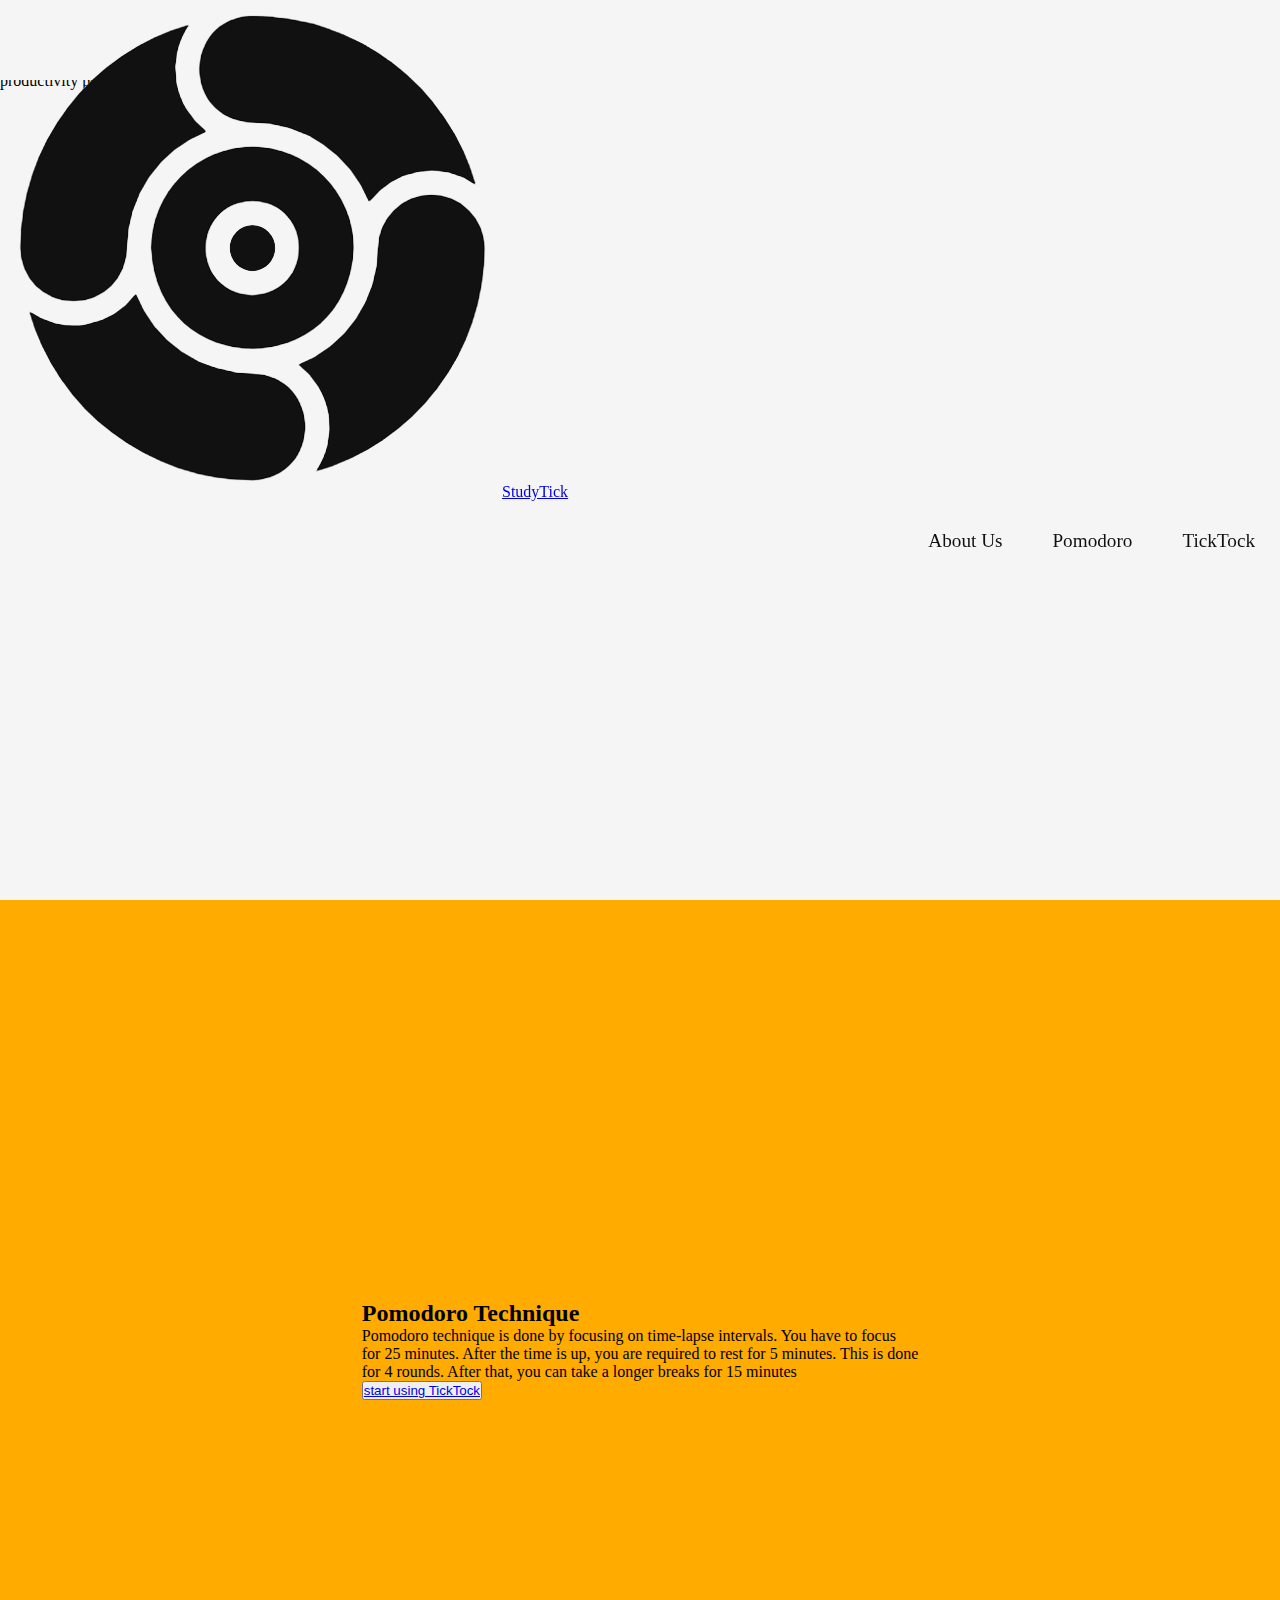
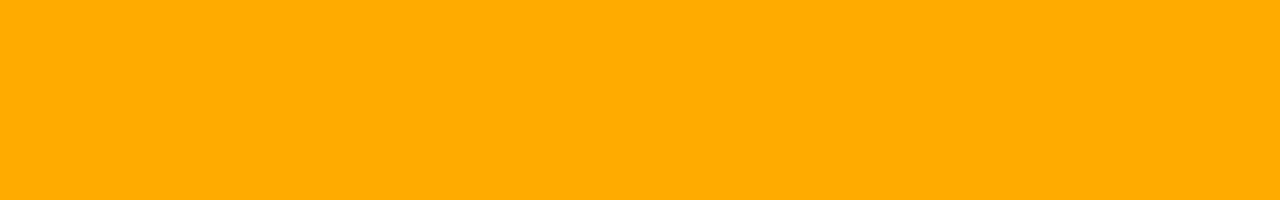
<file: index.html>
<!DOCTYPE html>
<html lang="en">
<head>
	<meta charset="UTF-8">
	<meta name="viewport" content="width=device-width, initial-scale=1.0">
	<title>StudyTick</title>
	<link rel="stylesheet" href="style/style.css" />
	<script defer src="js/activePage.js"></script>
</head>
<body>
	<section id="About Us">
		<div class="container">
			<!-- Navigation Bar Start -->
			<nav class="navwrapper">
				<div class="logo">
					<a href="#"><img src="/Studyticklogo.png" alt="">StudyTick</a>
				</div>
				<ul class="navigation">
					<li class="nav">
						<a href="pages/aboutus.html" class="navlink">About Us</a>
					</li>
					<li class="nav">
						<a href="#pomodoro" class="navlink">Pomodoro</a>
					</li>
					<li class="nav">
						<a href="pages/pomodoro.html" class="navlink">TickTock</a>
					</li>
				</ul>
			</nav>
			<div class="content">
				<div class="content-text">
					<h2>Build your <br> Focus with Us!</h2>
					<p>A minimalist pomodoro timer to unlock your <br> productivity potential</p>
				</div>
			</div>
		</div>
	</section>
	<section id="pomodoro">
		<div class="container yellow">
			<div class="contentwrapper">
				<div class="content2">
					<div class="content-text2">
						<h2>Pomodoro Technique</h2>
						<p>Pomodoro technique is done by focusing on time-lapse intervals. You have to focus <br> for 25 minutes. After the time is up, 
						you are required to rest for 5 minutes. This is done <br> for 4 rounds. After that, you can take a longer breaks for 15 minutes
						</p>
					</div>
					<div class="btn-container">
						<button class="btn-TickTock"><a href="pages/pomodoro.html">start using TickTock</a></button>
					</div>
				</div>
			</div>
		</div>
	</section>
</body>
</html>
</file>
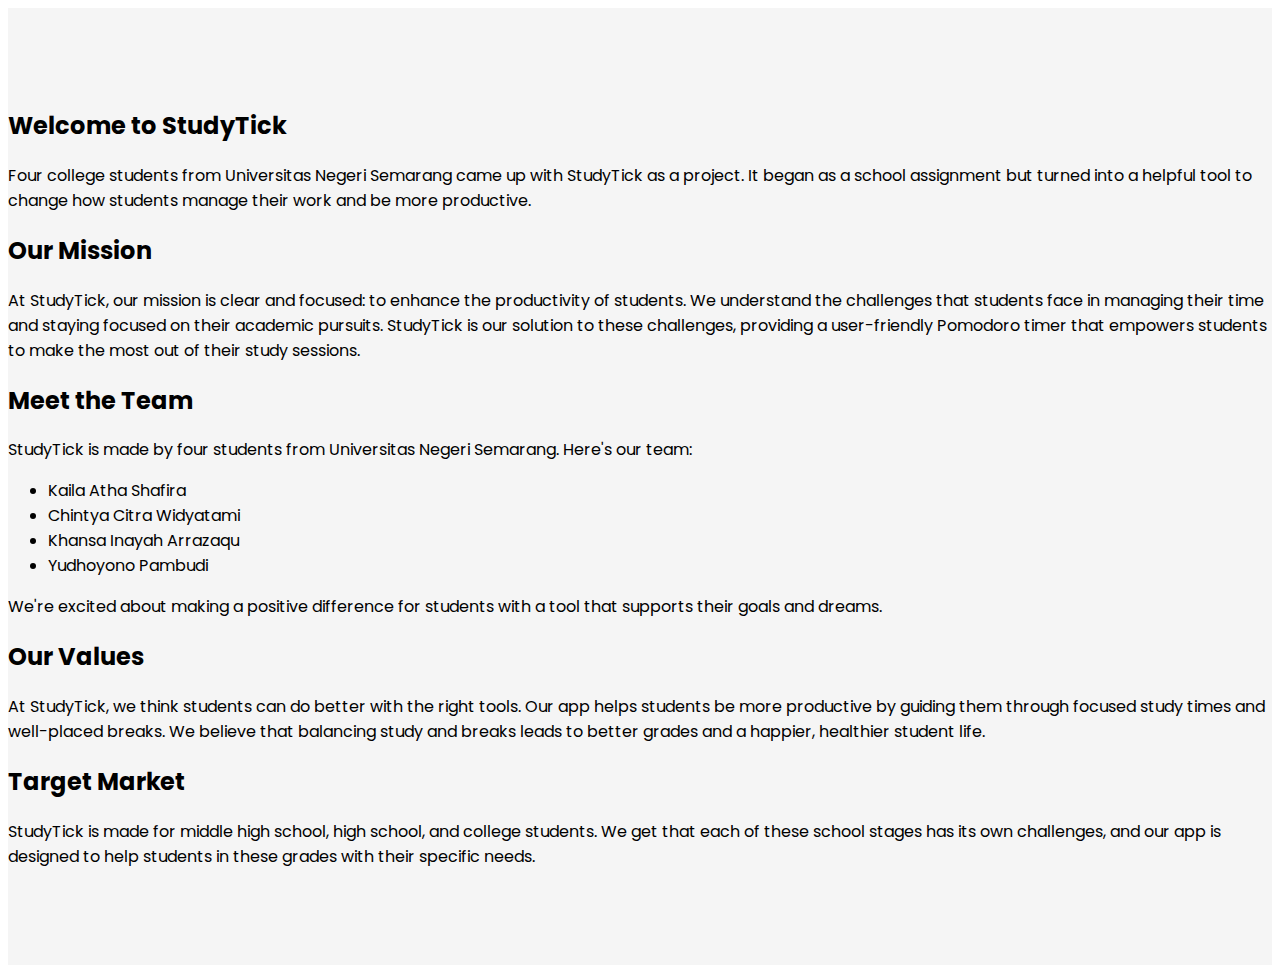
<file: pages/aboutus.html>
<!DOCTYPE html>
<html lang="en">
<head>
    <meta charset="UTF-8">
    <meta name="viewport" content="width=device-width, initial-scale=1.0">
    <title>About Us</title>
    <link rel="stylesheet" href="../style/aboutus.css"/>
  
  </head>
<body>
  <section id="aboutus">
    <div class="container">
      <div class="content">
        <div class="content-text">
          <h2>Welcome to StudyTick</h2>
          <p>Four college students from Universitas Negeri Semarang came up with StudyTick as a project. It began as a school assignment but turned into a helpful tool to change how students manage their work and be more productive.</p>
        </div>
      </div>
  
      <div class="contentwrapper">
        <div class="content2">
          <div class="content-text2">
            <h2>Our Mission</h2>
            <p>At StudyTick, our mission is clear and focused: to enhance the productivity of students. We understand the challenges that students face in managing their time and staying focused on their academic pursuits. StudyTick is our solution to these challenges, providing a user-friendly Pomodoro timer that empowers students to make the most out of their study sessions.</p>
          </div>
  
          <div class="content-text2">
            <h2>Meet the Team</h2>
            <p>StudyTick is made by four students from Universitas Negeri Semarang. Here's our team:</p>
            <ul>
              <li>Kaila Atha Shafira</li>
              <li>Chintya Citra Widyatami</li>
              <li>Khansa Inayah Arrazaqu</li>
              <li>Yudhoyono Pambudi</li>
            </ul>
            <p>We're excited about making a positive difference for students with a tool that supports their goals and dreams.</p>
          </div>
  
          <div class="content-text2">
            <h2>Our Values</h2>
            <p>At StudyTick, we think students can do better with the right tools. Our app helps students be more productive by guiding them through focused study times and well-placed breaks. We believe that balancing study and breaks leads to better grades and a happier, healthier student life.</p>
          </div>
  
          <div class="content-text2">
            <h2>Target Market</h2>
            <p>StudyTick is made for middle high school, high school, and college students. We get that each of these school stages has its own challenges, and our app is designed to help students in these grades with their specific needs.</p>
          </div>
        </div>
      </div>
    </div>
  </section>
</body>
</html>
</file>
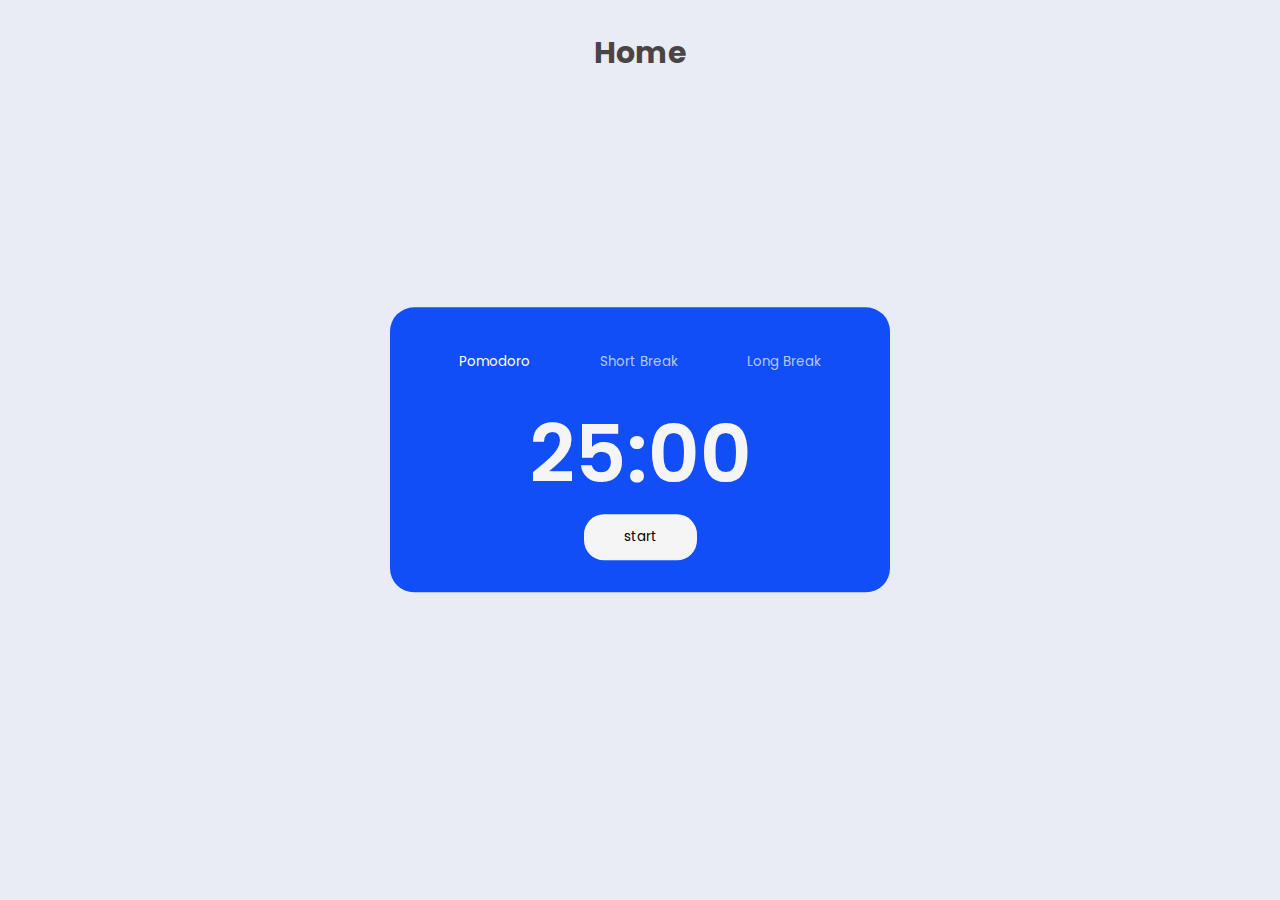
<file: pages/pomodoro.html>
<!DOCTYPE html>
<html lang="en">
    <head>
        <meta name="viewport"
        content="width=device-width, initial-scale=1.0"/>
        <title>StudyTick</title>
        <link rel="stylesheet" href="https://cdnjs.cloudflare.com/ajax/libs/font-awesome/6.4.0/css/all.min.css"/>
        <link href="https://fonts.googleapis.com/css2?family=Poppins:wght@400;600&display=swap" 
        rel="stylesheet"/>
        <link rel="stylesheet" href="../style/pomodoro.css" />
        
    </head>
    <body>
        <div class="backHome"><a style="text-decoration: none; ;color: rgb(75, 68, 68);" href="../index.html">Home</a></div>
        <div id="container">
            <div class="section-container">
                <button id="Pomodoro" class="btn btn-timer btn-pomodoro">Pomodoro</button>
                <button id="shortbreak" class="btn btn-shortbreak">Short Break</button>
            <button id="longbreak" class="btn btn-longbreak">Long Break</button>
            </div>
            <div class="time-btn-container">
                <span id="time"></span>
                <div class="btn-container">
                    <button id="btn-start" class="show">start</button>
                    <button id="btn-pause" class="hide">pause</button>
                    <button id="btn-reset" class="hide">
                        <i class="fa-solid fa-stop"></i>
                    </button>
                </div>
            </div>
        </div>
    
        <script src="../js/pomodoro.js"></script>
    </body>
</html>
</file>
<file: style/style.css>
@import url('https://fonts.googleapis.com/css2?family=Poppins:wght@200&display=swap');

*, html, body {
	margin: 0;
	padding: 0;
	box-sizing: border-box;
	scroll-behavior: smooth;
}

body {
	font-family: 'Poppins:wght@200';
}

/* 	bg = F5F5F5
	hitam = 111111
	biru = 124EF5
	kuning = FFAB00 
	pink = F35F65*/

a:is(:link, :active, :visited).active {
	color: #f5f5f5;
	background-color: #111111;
}


section {
	height: 100vh;
}

.container {
	width: 100%;
	height: 100%;
	background-color: #f5f5f5;
}

.yellow {
	background-color: #FFAB00;
}

h1 {
	text-align: center;
	font-size: 1.2em;
}

.navwrapper {
	width: 100%;
	height: 80px;
	background-color: #f5f5f5;
	position: fixed;
}

.contentwrapper {
	display: flex;
	justify-content: center;
	align-items: center;
	width: 100%;
	height: 100%;
}

.navigation {
	display: flex;
	justify-content: flex-end;
	align-items: center;
	height: 100%;
}

.nav {
	list-style-type: none;
	padding: 20px;
	margin: 5px;
	cursor: pointer;
}

.nav:hover {
	background-color: #F35F65;
	border-radius: 10px;
	transition: all ease-in-out .25 s;
}

.nav:hover > a {
	color: #f5f5f5;
}

.navlink {
	color: #111111;
	font-size: 1.2em;
	font-weight: 500;
	text-decoration: none;
}
</file>
<file: style/aboutus.css>
@import url('https://fonts.googleapis.com/css2?family=Poppins:wght@200&display=swap');

body, h1, h2, h3, p, ul, li {
  font-family: 'Poppins', sans-serif;
}

#aboutus{
    background-color: #f5f5f5;
    padding: 80px 0;
  }
  
  #aboutus.content {
    text-align: center;
    padding: 0 4%;
  }
  
  #aboutus.content-text h2 {
    font-size: 2.5em;
    font-weight: 900;
    color: #111111;
    margin-bottom: 20px;
  }
  
  #aboutus.content-text p {
    font-size: 1.2em;
    font-weight: 300;
    color: #111111;
  }
  
  #aboutus.contentwrapper {
    display: flex;
    justify-content: center;
    align-items: center;
    width: 100%;
    height: 100%;
  }
  
  #aboutus.content2 {
    display: grid;
    grid-template-columns: repeat(2, 1fr);
    gap: 20px;
  }
  
  #aboutus.content-text2 h2 {
    font-size: 2.5em;
    color: #f5f5f5;
    margin-bottom: 15px;
    justify-content: center;
    display: flex;
  }
  
  #aboutus.content-text2 p {
    font-size: 1.2em;
    font-weight: 300;
    color: #f5f5f5;
    text-align: center;
    line-height: 1.5em;
    margin-bottom: 20px;
  }
  
  #aboutus.content-text2 ul {
    list-style-type: none;
    padding: 0;
    margin: 0;
  }
  
  #aboutus.content-text2 ul li {
    font-size: 1.2em;
    font-weight: 500;
    color: #f5f5f5;
  }
  
  @media screen and (max-width: 768px) {
    #aboutus.content2 {
      grid-template-columns: 1fr;
    }
  }
</file>
<file: style/pomodoro.css>
*{
    padding: 0;
    margin: 0;
    box-sizing: border-box;
    font-family: "Poppins";
}
body{
    background-color: #EAECF5;
}
#container{
    background-color: #124EF5;
    width: min(90%, 500px);
    position: absolute;
    transform: translate(-50%, -50%);
    top: 50%;
    left: 50%;
    padding: 2em 2em;
    border-radius: 1.5em;
}
button{
    border: none;
    outline: none;
    cursor: pointer;
}
.section-container{
    display: flex;
    gap: 1em;
    justify-content: center;
}
.btn{
    padding: 1em 2em;
    border-radius: 0.5em;
    background-color: transparent;
    color: #ffffffb0;
}
.btn-pomodoro{
    background-color: transparent;
    color: #ffffff;
}
.time-btn-container{
    display: flex;
    flex-direction: column;
    margin-top: 0.5em;
}
#time{
    text-align: center;
    color: #f5f5f5;
    font-size: 5em;
    font-weight: 600;
}
.btn-container{
    display: flex;
    justify-content: center;
    gap: 1em;
}
#btn-start, #btn-pause{
    padding: 1em 3em;
    border-radius: 1.5em;
    cursor: pointer;
    background-color: #f5f5f5;
}
#btn-reset{
    background-color: transparent;
    border: none;
    outline: none;
    color: #f5f5f5;
    font-size: 2em;
}
.hide{
    display: none;
}
.show{
    display: block;
}

.backHome {
    margin: 10px;
    margin-top: 30px;
    text-align: center;
    font-size: 30px;
    font-weight: bold;
    cursor: default;
}

.logo {
    text-align: center;
}
.logo img {
    margin-top: 10px;
    width: 70px;
}
</file>
